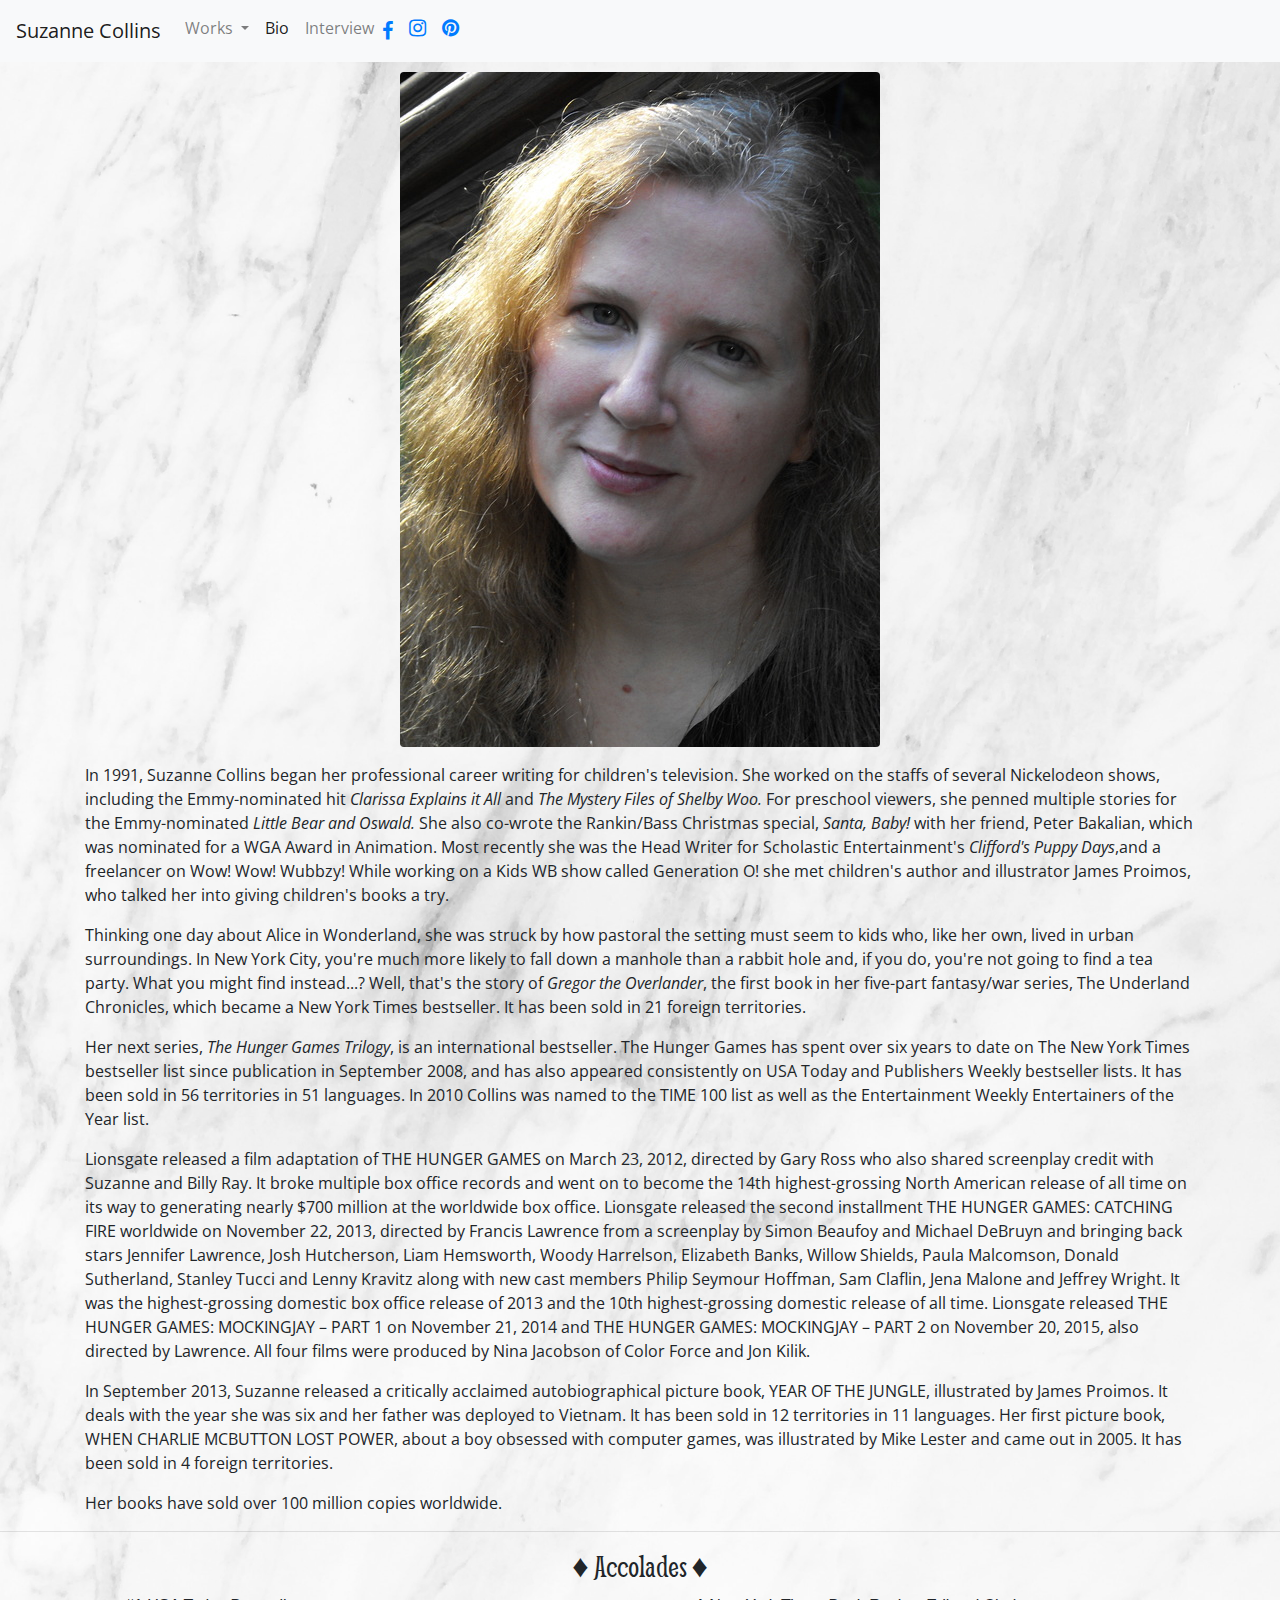
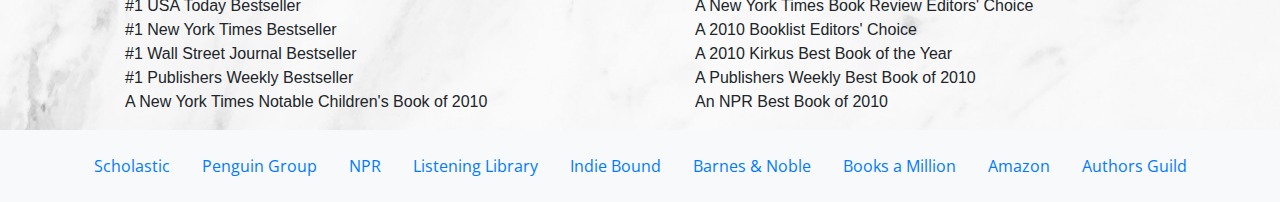
<file: biography.html>
<!DOCTYPE html>
<html lang="en-us">

<head>
    <meta charset="utf-8">
    <meta http-equiv="X-UA-Compatible" content="IE=edge">
    <meta name="viewport" content="width=device-width, initial-scale=1, shrink-to-fit = no">
    <title>Suzanne Collins - Bio</title>
    <meta name="description" content="The life of Suzanne Collins.">
    <meta name="author" content="Nathan Hobbs">

    <!-- Bootstrap CSS-->
    <link rel="stylesheet" href="https://stackpath.bootstrapcdn.com/bootstrap/4.4.1/css/bootstrap.min.css" integrity="sha384-Vkoo8x4CGsO3+Hhxv8T/Q5PaXtkKtu6ug5TOeNV6gBiFeWPGFN9MuhOf23Q9Ifjh" crossorigin="anonymous">

    <!--CSS for Fonts and Anchor link display fix-->
    <link rel="stylesheet" href="style.css">

    <!--Font Awesome Icon Pack for social media icons    -->
    <link rel="stylesheet" href="https://cdnjs.cloudflare.com/ajax/libs/font-awesome/4.7.0/css/font-awesome.min.css">

    <!-- Global site tag (gtag.js) - Google Analytics -->
    <script async src="https://www.googletagmanager.com/gtag/js?id=UA-159831219-1"></script>
    <script>
        window.dataLayer = window.dataLayer || [];

        function gtag() {
            dataLayer.push(arguments);
        }
        gtag('js', new Date());

        gtag('config', 'UA-159831219-1');
    </script>
</head>

<body>
    <!--    Navbar -->
    <nav class="navbar fixed-top navbar-expand-lg navbar-light bg-light">
        <a class="navbar-brand" href="index.html">Suzanne Collins</a>
        <button class="navbar-toggler" type="button" data-toggle="collapse" data-target="#navbarSupportedContent" aria-controls="navbarSupportedContent" aria-expanded="false" aria-label="Toggle navigation">
            <span class="navbar-toggler-icon"></span>
        </button>

        <div class="collapse navbar-collapse" id="navbarSupportedContent">
            <ul class="navbar-nav mr-auto">
                <li class="nav-item dropdown">
                    <a class="nav-link dropdown-toggle" href="#" id="navbarDropdown" role="button" data-toggle="dropdown" aria-haspopup="true" aria-expanded="false">
                        Works
                    </a>
                    <div class="dropdown-menu" aria-labelledby="navbarDropdown">
                        <p class="navbar-text ml-4">Young Adult</p>
                        <a class="dropdown-item" href="works.html#HungerGames">Hunger Games</a>
                        <a class="dropdown-item" href="works.html#GregorTheOverlander">Gregor The Overlander</a>
                        <div class="dropdown-divider"></div>
                        <p class="navbar-text ml-4">Children's</p>
                        <a class="dropdown-item" href="works.html#YearOfTheJungle">Year of the Jungle</a>
                        <a class="dropdown-item" href="works.html#CharlieMcButton">When Charlie McButton Lost Power</a>
                    </div>
                </li>
                <li class="nav-item">
                    <a class="nav-link active" href="biography.html">Bio<span class="sr-only">(current)</span></a>
                </li>
                <li class="nav-item">
                    <a class="nav-link" href="interview.html">Interview</a>
                </li>
                <!--Social Media Icons -->
                <li class="navbar-brand my-0 my-sm-2">
                    <a class="fa fa-facebook d-flex justify-content-right" href="https://www.facebook.com/TheHungerGamesMovie/?ref=py_c" target="_blank"></a>
                </li>
                <li class="navbar-brand">
                    <a class="fa fa-instagram" href="https://www.instagram.com/suzanne_collins_/" target="_blank"></a>
                </li>
                <li class="navbar-brand">
                    <a class="fa fa-pinterest" href="https://www.pinterest.com/thg99/suzanne-collins/" target="_blank"></a>
                </li>
            </ul>

        </div>
    </nav>

    <div class="bg" id="marble">
        <div class="container mt-3">
            <h1 style="text-align: center">Bio</h1>
            <img class="d-block mx-auto img-fluid rounded" src="images/SuzanneCollinsProfile.jpg" alt="Suzanne Collins">

            <p class="mt-3">

                In 1991, Suzanne Collins began her professional career writing for children's television. She worked on the staffs of several Nickelodeon shows, including the Emmy-nominated hit <em>Clarissa Explains it All</em> and <em>The Mystery Files of Shelby Woo.</em> For preschool viewers, she penned multiple stories for the Emmy-nominated <em>Little Bear and Oswald.</em> She also co-wrote the Rankin/Bass Christmas special, <em>Santa, Baby!</em> with her friend, Peter Bakalian, which was nominated for a WGA Award in Animation. Most recently she was the Head Writer for Scholastic Entertainment's <em>Clifford's Puppy Days</em>,and a freelancer on Wow! Wow! Wubbzy! While working on a Kids WB show called Generation O! she met children's author and illustrator James Proimos, who talked her into giving children's books a try.</p>


            <p>
                Thinking one day about Alice in Wonderland, she was struck by how pastoral the setting must seem to kids who, like her own, lived in urban surroundings. In New York City, you're much more likely to fall down a manhole than a rabbit hole and, if you do, you're not going to find a tea party. What you might find instead...? Well, that's the story of <em>Gregor the Overlander</em>, the first book in her five-part fantasy/war series, The Underland Chronicles, which became a New York Times bestseller. It has been sold in 21 foreign territories.</p>


            <p>
                Her next series, <em>The Hunger Games Trilogy</em>, is an international bestseller. The Hunger Games has spent over six years to date on The New York Times bestseller list since publication in September 2008, and has also appeared consistently on USA Today and Publishers Weekly bestseller lists. It has been sold in 56 territories in 51 languages. In 2010 Collins was named to the TIME 100 list as well as the Entertainment Weekly Entertainers of the Year list.</p>


            <p>
                Lionsgate released a film adaptation of THE HUNGER GAMES on March 23, 2012, directed by Gary Ross who also shared screenplay credit with Suzanne and Billy Ray. It broke multiple box office records and went on to become the 14th highest-grossing North American release of all time on its way to generating nearly $700 million at the worldwide box office. Lionsgate released the second installment THE HUNGER GAMES: CATCHING FIRE worldwide on November 22, 2013, directed by Francis Lawrence from a screenplay by Simon Beaufoy and Michael DeBruyn and bringing back stars Jennifer Lawrence, Josh Hutcherson, Liam Hemsworth, Woody Harrelson, Elizabeth Banks, Willow Shields, Paula Malcomson, Donald Sutherland, Stanley Tucci and Lenny Kravitz along with new cast members Philip Seymour Hoffman, Sam Claflin, Jena Malone and Jeffrey Wright. It was the highest-grossing domestic box office release of 2013 and the 10th highest-grossing domestic release of all time. Lionsgate released THE HUNGER GAMES: MOCKINGJAY – PART 1 on November 21, 2014 and THE HUNGER GAMES: MOCKINGJAY – PART 2 on November 20, 2015, also directed by Lawrence. All four films were produced by Nina Jacobson of Color Force and Jon Kilik.</p>


            <p>
                In September 2013, Suzanne released a critically acclaimed autobiographical picture book, YEAR OF THE JUNGLE, illustrated by James Proimos. It deals with the year she was six and her father was deployed to Vietnam. It has been sold in 12 territories in 11 languages. Her first picture book, WHEN CHARLIE MCBUTTON LOST POWER, about a boy obsessed with computer games, was illustrated by Mike Lester and came out in 2005. It has been sold in 4 foreign territories.</p>


            <p>
                Her books have sold over 100 million copies worldwide.</p>
        </div>
        <!--Accolades-->
        <hr class="my-3">


        <h2 style="text-align: center">&diams; Accolades &diams;</h2>
        <div class="container">
            <div class="row">
                <div class="col-md-6">
                    <ul style="list-style-type: none">
                        <li>#1 USA Today Bestseller</li>
                        <li>#1 New York Times Bestseller</li>
                        <li>#1 Wall Street Journal Bestseller</li>
                        <li>#1 Publishers Weekly Bestseller</li>
                        <li>A New York Times Notable Children's Book of 2010</li>
                    </ul>

                </div>
                <div class="col-md-6">
                    <ul style="list-style-type: none">
                        <li>A New York Times Book Review Editors' Choice</li>
                        <li>A 2010 Booklist Editors' Choice</li>
                        <li>A 2010 Kirkus Best Book of the Year</li>
                        <li>A Publishers Weekly Best Book of 2010</li>
                        <li>An NPR Best Book of 2010</li>
                    </ul>
                </div>
            </div>
        </div>
    </div>
    <!--    End of Marble Background Image-->
    <!--Footer   -->
    <footer class="pt-3 pb-3">
        <ul class="nav justify-content-center">
            <li class="nav-item">
                <a class="nav-link" href="https://www.scholastic.com/home/" target="_blank">Scholastic</a>
            </li>
            <li class="nav-item">
                <a class="nav-link" href="https://www.penguin.com/" target="_blank">Penguin Group</a>
            </li>
            <li class="nav-item">
                <a class="nav-link" href="https://www.npr.org/templates/story/story.php?storyId=4646599?storyId=4646599" target="_blank">NPR</a>
            </li>
            <li class="nav-item">
                <a class="nav-link" href="https://www.penguinrandomhouseaudio.com/kids-and-teens/" target="_blank">Listening Library</a>
            </li>
            <li class="nav-item">
                <a class="nav-link" href="https://www.indiebound.org/" target="_blank">Indie Bound</a>
            </li>
            <li class="nav-item">
                <a class="nav-link" href="https://www.barnesandnoble.com/" target="_blank">Barnes &amp; Noble</a>
            </li>
            <li class="nav-item">
                <a class="nav-link" href="https://www.booksamillion.com/" target="_blank">Books a Million</a>
            </li>
            <li class="nav-item">
                <a class="nav-link" href="https://www.amazon.com/" target="_blank">Amazon</a>
            </li>
            <li class="nav-item">
                <a class="nav-link" href="https://www.authorsguild.org/" target="_blank">Authors Guild</a>
            </li>
        </ul>
    </footer>


    <script src="https://code.jquery.com/jquery-3.4.1.slim.min.js" integrity="sha384-J6qa4849blE2+poT4WnyKhv5vZF5SrPo0iEjwBvKU7imGFAV0wwj1yYfoRSJoZ+n" crossorigin="anonymous"></script>
    <script src="https://cdn.jsdelivr.net/npm/popper.js@1.16.0/dist/umd/popper.min.js" integrity="sha384-Q6E9RHvbIyZFJoft+2mJbHaEWldlvI9IOYy5n3zV9zzTtmI3UksdQRVvoxMfooAo" crossorigin="anonymous"></script>
    <script src="https://stackpath.bootstrapcdn.com/bootstrap/4.4.1/js/bootstrap.min.js" integrity="sha384-wfSDF2E50Y2D1uUdj0O3uMBJnjuUD4Ih7YwaYd1iqfktj0Uod8GCExl3Og8ifwB6" crossorigin="anonymous"></script>
</body></html>
</file>
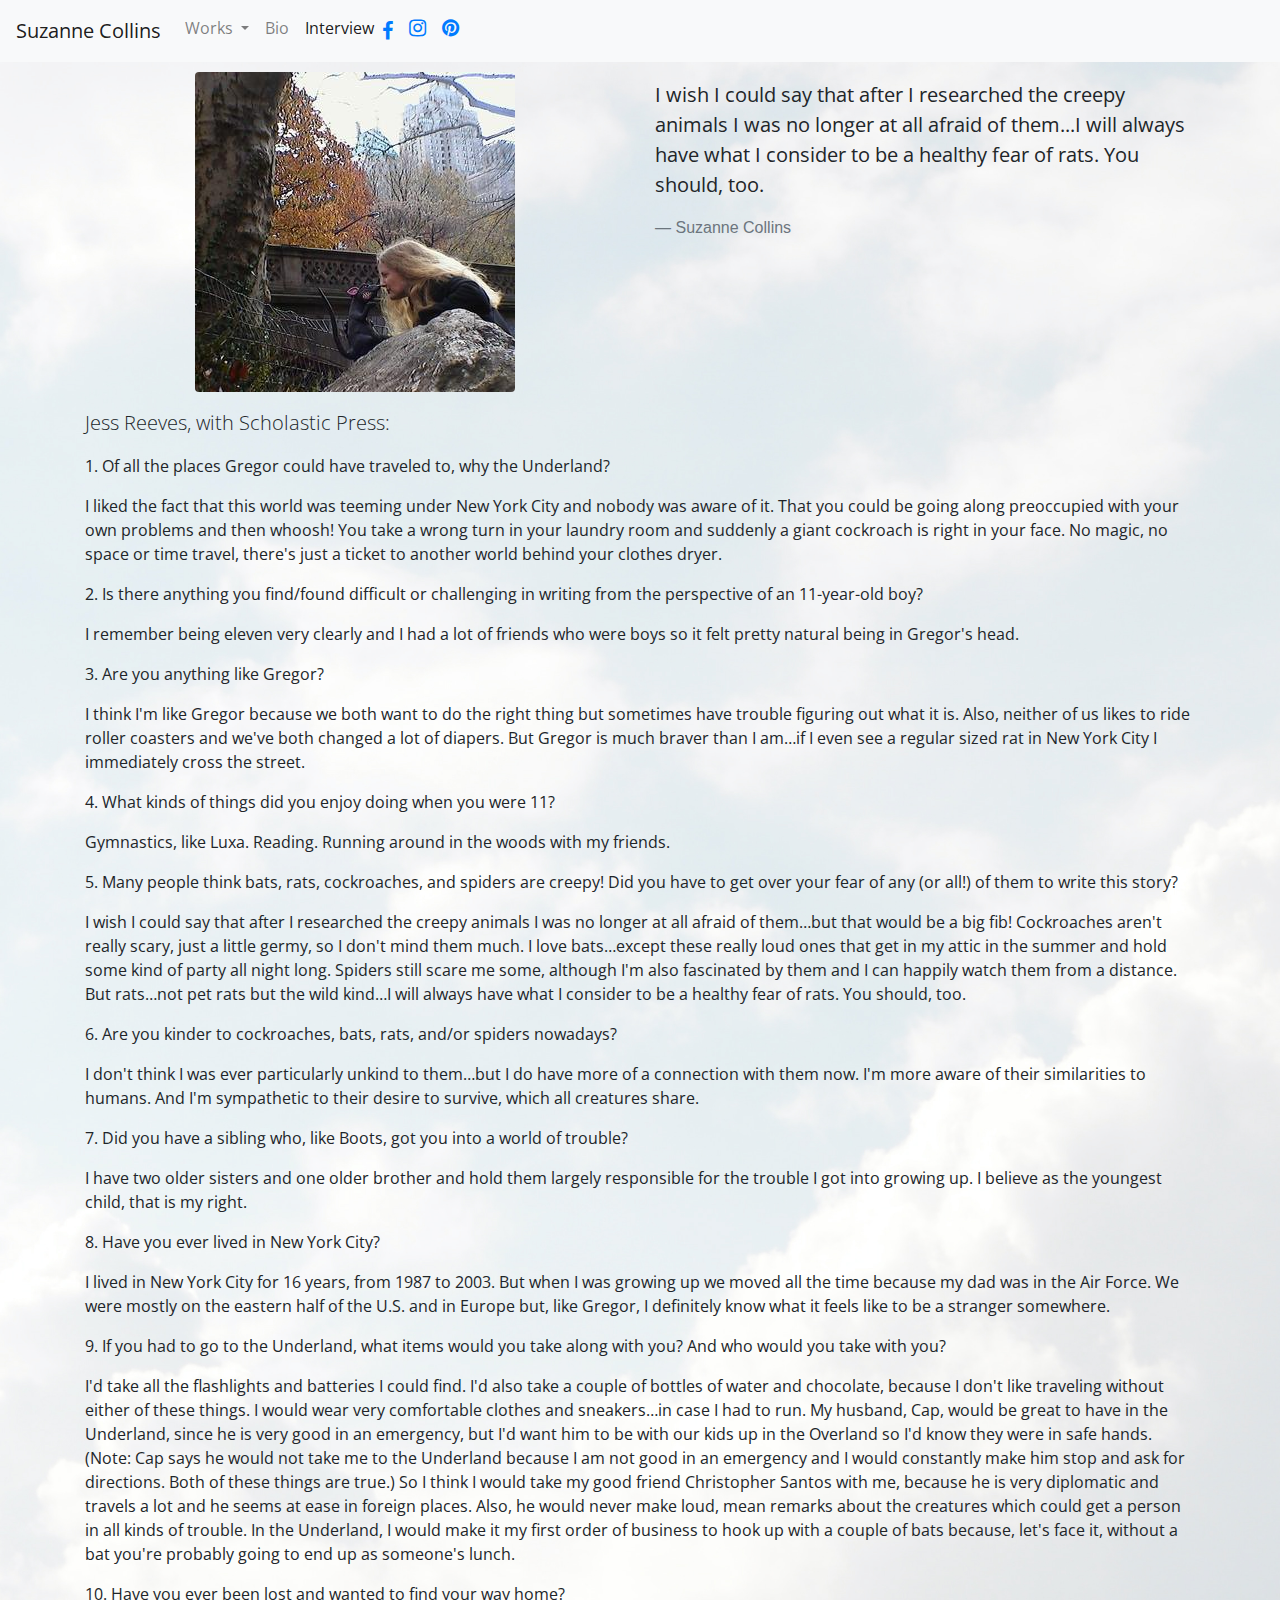
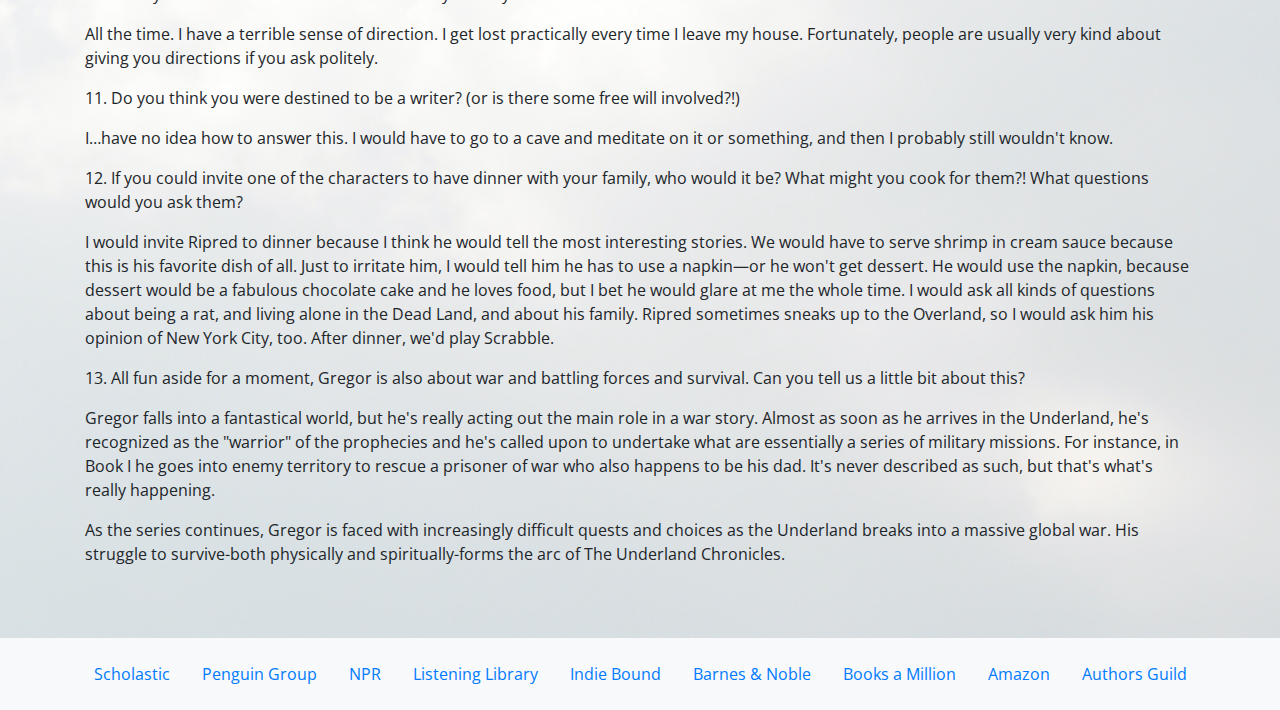
<file: interview.html>
<!DOCTYPE html>
<html lang="en-us">

<head>
    <meta charset="utf-8">
    <meta http-equiv="X-UA-Compatible" content="IE=edge">
    <meta name="viewport" content="width=device-width, initial-scale=1, shrink-to-fit = no">
    <title>Suzanne Collins - Interview</title>
    <meta name="description" content="An interview with Suzanne Collins at Scholastic Press.">
    <meta name="author" content="Nathan Hobbs">

    <!-- Bootstrap CSS-->
    <link rel="stylesheet" href="https://stackpath.bootstrapcdn.com/bootstrap/4.4.1/css/bootstrap.min.css" integrity="sha384-Vkoo8x4CGsO3+Hhxv8T/Q5PaXtkKtu6ug5TOeNV6gBiFeWPGFN9MuhOf23Q9Ifjh" crossorigin="anonymous">

    <!--CSS for Fonts and Anchor link display fix-->
    <link rel="stylesheet" href="style.css">

    <!--Font Awesome Icon Pack for social media icons    -->
    <link rel="stylesheet" href="https://cdnjs.cloudflare.com/ajax/libs/font-awesome/4.7.0/css/font-awesome.min.css">

    <!-- Global site tag (gtag.js) - Google Analytics -->
    <script async src="https://www.googletagmanager.com/gtag/js?id=UA-159831219-1"></script>
    <script>
        window.dataLayer = window.dataLayer || [];

        function gtag() {
            dataLayer.push(arguments);
        }
        gtag('js', new Date());

        gtag('config', 'UA-159831219-1');
    </script>
</head>

<body>
    <!--    Navbar-->
    <nav class="navbar fixed-top navbar-expand-lg navbar-light bg-light">
        <a class="navbar-brand" href="index.html">Suzanne Collins</a>
        <button class="navbar-toggler" type="button" data-toggle="collapse" data-target="#navbarSupportedContent" aria-controls="navbarSupportedContent" aria-expanded="false" aria-label="Toggle navigation">
            <span class="navbar-toggler-icon"></span>
        </button>

        <div class="collapse navbar-collapse" id="navbarSupportedContent">
            <ul class="navbar-nav mr-auto">
                <li class="nav-item dropdown">
                    <a class="nav-link dropdown-toggle" href="#" id="navbarDropdown" role="button" data-toggle="dropdown" aria-haspopup="true" aria-expanded="false">
                        Works
                    </a>
                    <div class="dropdown-menu" aria-labelledby="navbarDropdown">
                        <p class="navbar-text ml-4">Young Adult</p>
                        <a class="dropdown-item" href="works.html#HungerGames">Hunger Games</a>
                        <a class="dropdown-item" href="works.html#GregorTheOverlander">Gregor The Overlander</a>
                        <div class="dropdown-divider"></div>
                        <p class="navbar-text ml-4">Children's</p>
                        <a class="dropdown-item" href="works.html#YearOfTheJungle">Year of the Jungle</a>
                        <a class="dropdown-item" href="works.html#CharlieMcButton">When Charlie McButton Lost Power</a>
                    </div>
                </li>
                <li class="nav-item">
                    <a class="nav-link" href="biography.html">Bio</a>
                </li>
                <li class="nav-item">
                    <a class="nav-link active" href="interview.html">Interview<span class="sr-only">(current)</span></a>
                </li>
                <!--Social Media Icons -->
                <li class="navbar-brand my-0 my-sm-2">
                    <a class="fa fa-facebook d-flex justify-content-right" href="https://www.facebook.com/TheHungerGamesMovie/?ref=py_c" target="_blank"></a>
                </li>
                <li class="navbar-brand">
                    <a class="fa fa-instagram" href="https://www.instagram.com/suzanne_collins_/" target="_blank"></a>
                </li>
                <li class="navbar-brand">
                    <a class="fa fa-pinterest" href="https://www.pinterest.com/thg99/suzanne-collins/" target="_blank"></a>
                </li>
            </ul>
        </div>
    </nav>

    <div class="bg pb-4" id="clouds">
        <h1 style="text-align: center">Interview</h1>

        <div class="container mt-4 mb-5">
            <div class="row">
                <div class="col-sm-6">
                    <img class="d-block mx-auto img-fluid rounded" src="images/Central_park.jpg" alt="Suzanne Collins with a pet rat">
                </div>
                <div class="col-sm-6">
                    <blockquote class="blockquote">
                        <p class="mt-2">I wish I could say that after I researched the creepy animals I was no longer at all afraid of them...I will always have what I consider to be a healthy fear of rats. You should, too.</p>
                        <footer class="blockquote-footer" style="background-color: inherit">Suzanne Collins</footer>
                    </blockquote>
                </div>
            </div>

            <p class="lead mt-3">Jess Reeves, with Scholastic Press:</p>
            <p>1. Of all the places Gregor could have traveled to, why the Underland?</p>
            <p>I liked the fact that this world was teeming under New York City and nobody was aware of it. That you could be going along preoccupied with your own problems and then whoosh! You take a wrong turn in your laundry room and suddenly a giant cockroach is right in your face. No magic, no space or time travel, there's just a ticket to another world behind your clothes dryer.</p>
            <p>2. Is there anything you find/found difficult or challenging in writing from the perspective of an 11-year-old boy?</p>
            <p>I remember being eleven very clearly and I had a lot of friends who were boys so it felt pretty natural being in Gregor's head.</p>
            <p>3. Are you anything like Gregor?</p>
            <p>I think I'm like Gregor because we both want to do the right thing but sometimes have trouble figuring out what it is. Also, neither of us likes to ride roller coasters and we've both changed a lot of diapers.
                But Gregor is much braver than I am…if I even see a regular sized rat in New York City I immediately cross the street.</p>
            <p>4. What kinds of things did you enjoy doing when you were 11?</p>
            <p>Gymnastics, like Luxa. Reading. Running around in the woods with my friends.</p>
            <p>5. Many people think bats, rats, cockroaches, and spiders are creepy! Did you have to get over your fear of any (or all!) of them to write this story?</p>
            <p>I wish I could say that after I researched the creepy animals I was no longer at all afraid of them…but that would be a big fib! Cockroaches aren't really scary, just a little germy, so I don't mind them much. I love bats…except these really loud ones that get in my attic in the summer and hold some kind of party all night long. Spiders still scare me some, although I'm also fascinated by them and I can happily watch them from a distance. But rats…not pet rats but the wild kind…I will always have what I consider to be a healthy fear of rats. You should, too.</p>
            <p>6. Are you kinder to cockroaches, bats, rats, and/or spiders nowadays?</p>
            <p>I don't think I was ever particularly unkind to them…but I do have more of a connection with them now. I'm more aware of their similarities to humans. And I'm sympathetic to their desire to survive, which all creatures share.</p>
            <p>7. Did you have a sibling who, like Boots, got you into a world of trouble?</p>
            <p>I have two older sisters and one older brother and hold them largely responsible for the trouble I got into growing up. I believe as the youngest child, that is my right.</p>
            <p>8. Have you ever lived in New York City?</p>
            <p>I lived in New York City for 16 years, from 1987 to 2003. But when I was growing up we moved all the time because my dad was in the Air Force. We were mostly on the eastern half of the U.S. and in Europe but, like Gregor, I definitely know what it feels like to be a stranger somewhere.</p>
            <p>9. If you had to go to the Underland, what items would you take along with you? And who would you take with you?</p>
            <p>I'd take all the flashlights and batteries I could find. I'd also take a couple of bottles of water and chocolate, because I don't like traveling without either of these things. I would wear very comfortable clothes and sneakers…in case I had to run.
                My husband, Cap, would be great to have in the Underland, since he is very good in an emergency, but I'd want him to be with our kids up in the Overland so I'd know they were in safe hands.
                (Note: Cap says he would not take me to the Underland because I am not good in an emergency and I would constantly make him stop and ask for directions. Both of these things are true.)
                So I think I would take my good friend Christopher Santos with me, because he is very diplomatic and travels a lot and he seems at ease in foreign places. Also, he would never make loud, mean remarks about the creatures which could get a person in all kinds of trouble.
                In the Underland, I would make it my first order of business to hook up with a couple of bats because, let's face it, without a bat you're probably going to end up as someone's lunch.</p>
            <p>10. Have you ever been lost and wanted to find your way home?</p>
            <p>All the time. I have a terrible sense of direction. I get lost practically every time I leave my house. Fortunately, people are usually very kind about giving you directions if you ask politely.</p>
            <p>11. Do you think you were destined to be a writer? (or is there some free will involved?!)</p>
            <p>I…have no idea how to answer this. I would have to go to a cave and meditate on it or something, and then I probably still wouldn't know.</p>
            <p>12. If you could invite one of the characters to have dinner with your family, who would it be? What might you cook for them?! What questions would you ask them?</p>
            <p>I would invite Ripred to dinner because I think he would tell the most interesting stories. We would have to serve shrimp in cream sauce because this is his favorite dish of all. Just to irritate him, I would tell him he has to use a napkin—or he won't get dessert. He would use the napkin, because dessert would be a fabulous chocolate cake and he loves food, but I bet he would glare at me the whole time.
                I would ask all kinds of questions about being a rat, and living alone in the Dead Land, and about his family. Ripred sometimes sneaks up to the Overland, so I would ask him his opinion of New York City, too.
                After dinner, we'd play Scrabble.</p>
            <p>13. All fun aside for a moment, Gregor is also about war and battling forces and survival. Can you tell us a little bit about this?</p>
            <p>Gregor falls into a fantastical world, but he's really acting out the main role in a war story. Almost as soon as he arrives in the Underland, he's recognized as the "warrior" of the prophecies and he's called upon to undertake what are essentially a series of military missions. For instance, in Book I he goes into enemy territory to rescue a prisoner of war who also happens to be his dad. It's never described as such, but that's what's really happening.</p>
            <p>As the series continues, Gregor is faced with increasingly difficult quests and choices as the Underland breaks into a massive global war. His struggle to survive-both physically and spiritually-forms the arc of The Underland Chronicles.
            </p>
        </div>
    </div>
    <!--    End of Cloud Background Image-->

    <!--Footer  -->
    <footer class="pt-3 pb-3">
        <ul class="nav justify-content-center">
            <li class="nav-item">
                <a class="nav-link" href="https://www.scholastic.com/home/" target="_blank">Scholastic</a>
            </li>
            <li class="nav-item">
                <a class="nav-link" href="https://www.penguin.com/" target="_blank">Penguin Group</a>
            </li>
            <li class="nav-item">
                <a class="nav-link" href="https://www.npr.org/templates/story/story.php?storyId=4646599?storyId=4646599" target="_blank">NPR</a>
            </li>
            <li class="nav-item">
                <a class="nav-link" href="https://www.penguinrandomhouseaudio.com/kids-and-teens/" target="_blank">Listening Library</a>
            </li>
            <li class="nav-item">
                <a class="nav-link" href="https://www.indiebound.org/" target="_blank">Indie Bound</a>
            </li>
            <li class="nav-item">
                <a class="nav-link" href="https://www.barnesandnoble.com/" target="_blank">Barnes &amp; Noble</a>
            </li>
            <li class="nav-item">
                <a class="nav-link" href="https://www.booksamillion.com/" target="_blank">Books a Million</a>
            </li>
            <li class="nav-item">
                <a class="nav-link" href="https://www.amazon.com/" target="_blank">Amazon</a>
            </li>
            <li class="nav-item">
                <a class="nav-link" href="https://www.authorsguild.org/" target="_blank">Authors Guild</a>
            </li>
        </ul>
    </footer>
    <script src="https://code.jquery.com/jquery-3.4.1.slim.min.js" integrity="sha384-J6qa4849blE2+poT4WnyKhv5vZF5SrPo0iEjwBvKU7imGFAV0wwj1yYfoRSJoZ+n" crossorigin="anonymous"></script>
    <script src="https://cdn.jsdelivr.net/npm/popper.js@1.16.0/dist/umd/popper.min.js" integrity="sha384-Q6E9RHvbIyZFJoft+2mJbHaEWldlvI9IOYy5n3zV9zzTtmI3UksdQRVvoxMfooAo" crossorigin="anonymous"></script>
    <script src="https://stackpath.bootstrapcdn.com/bootstrap/4.4.1/js/bootstrap.min.js" integrity="sha384-wfSDF2E50Y2D1uUdj0O3uMBJnjuUD4Ih7YwaYd1iqfktj0Uod8GCExl3Og8ifwB6" crossorigin="anonymous"></script>
</body></html>
</file>
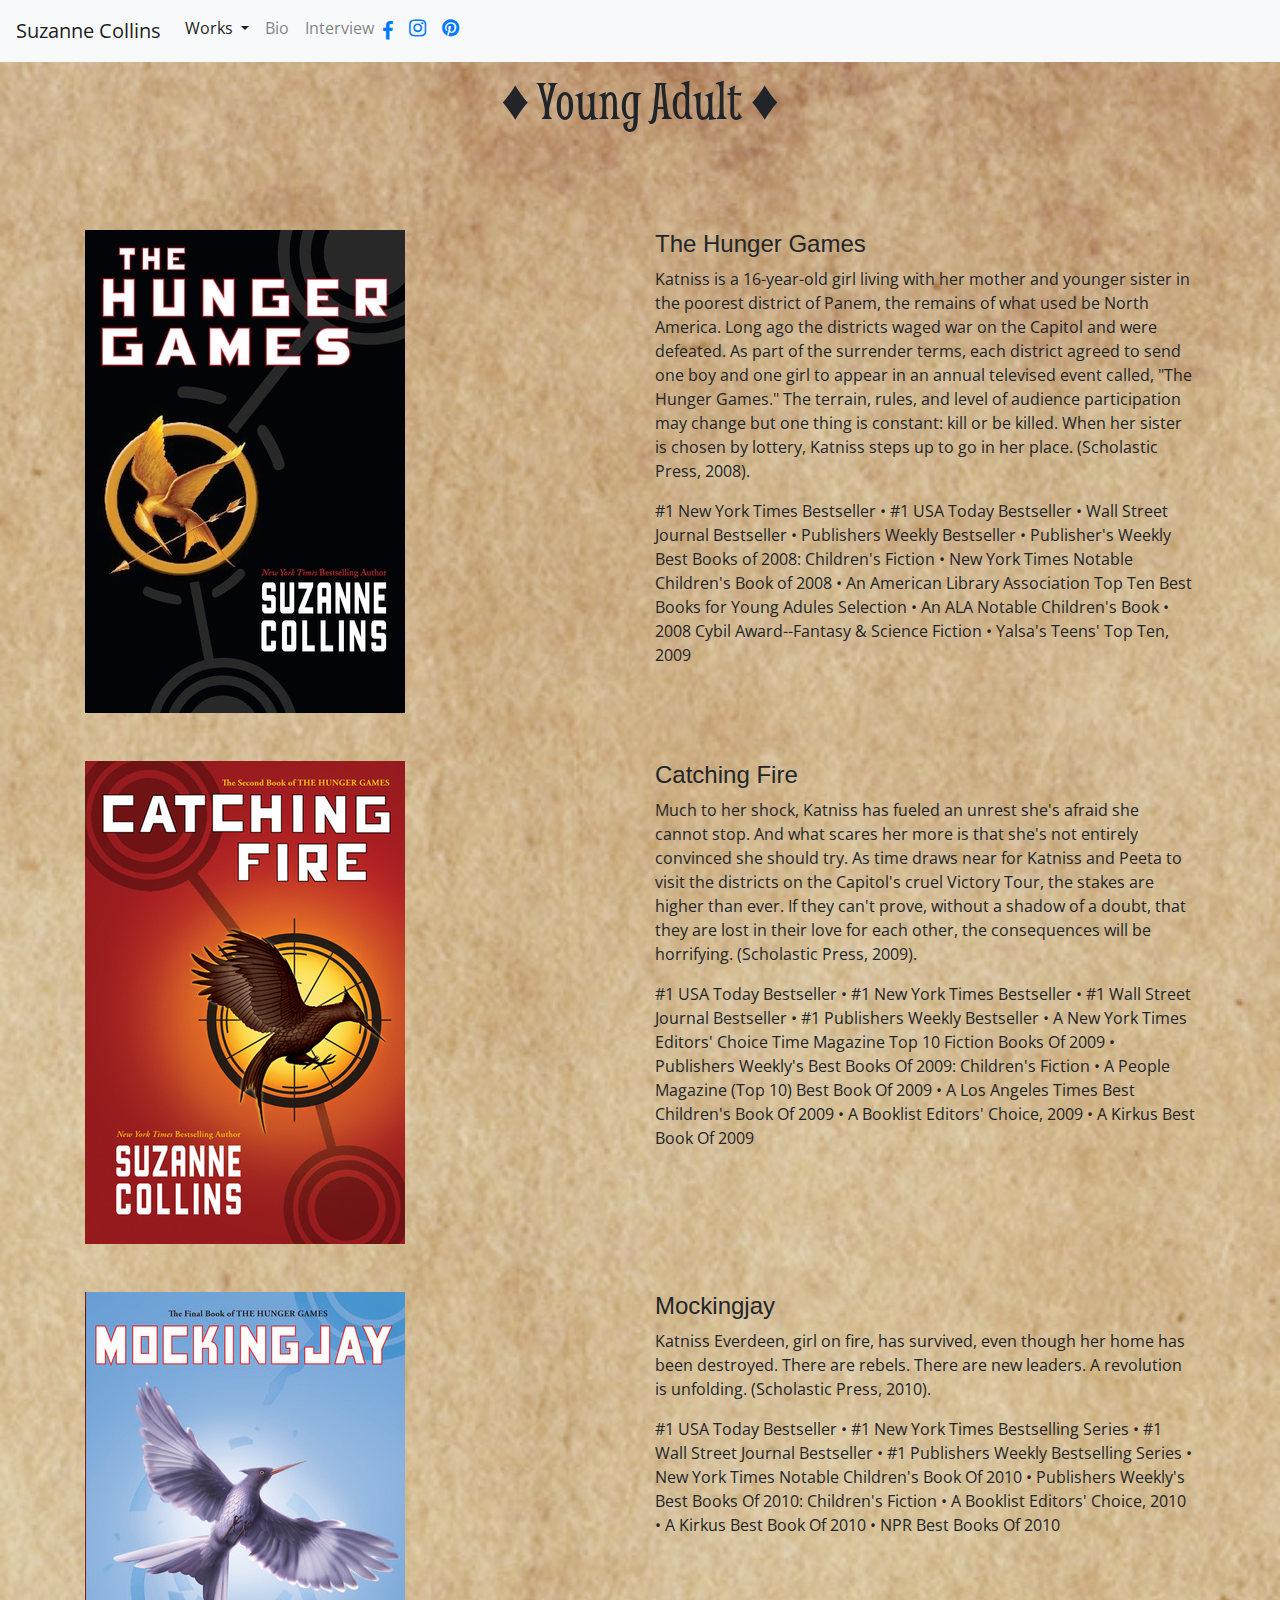
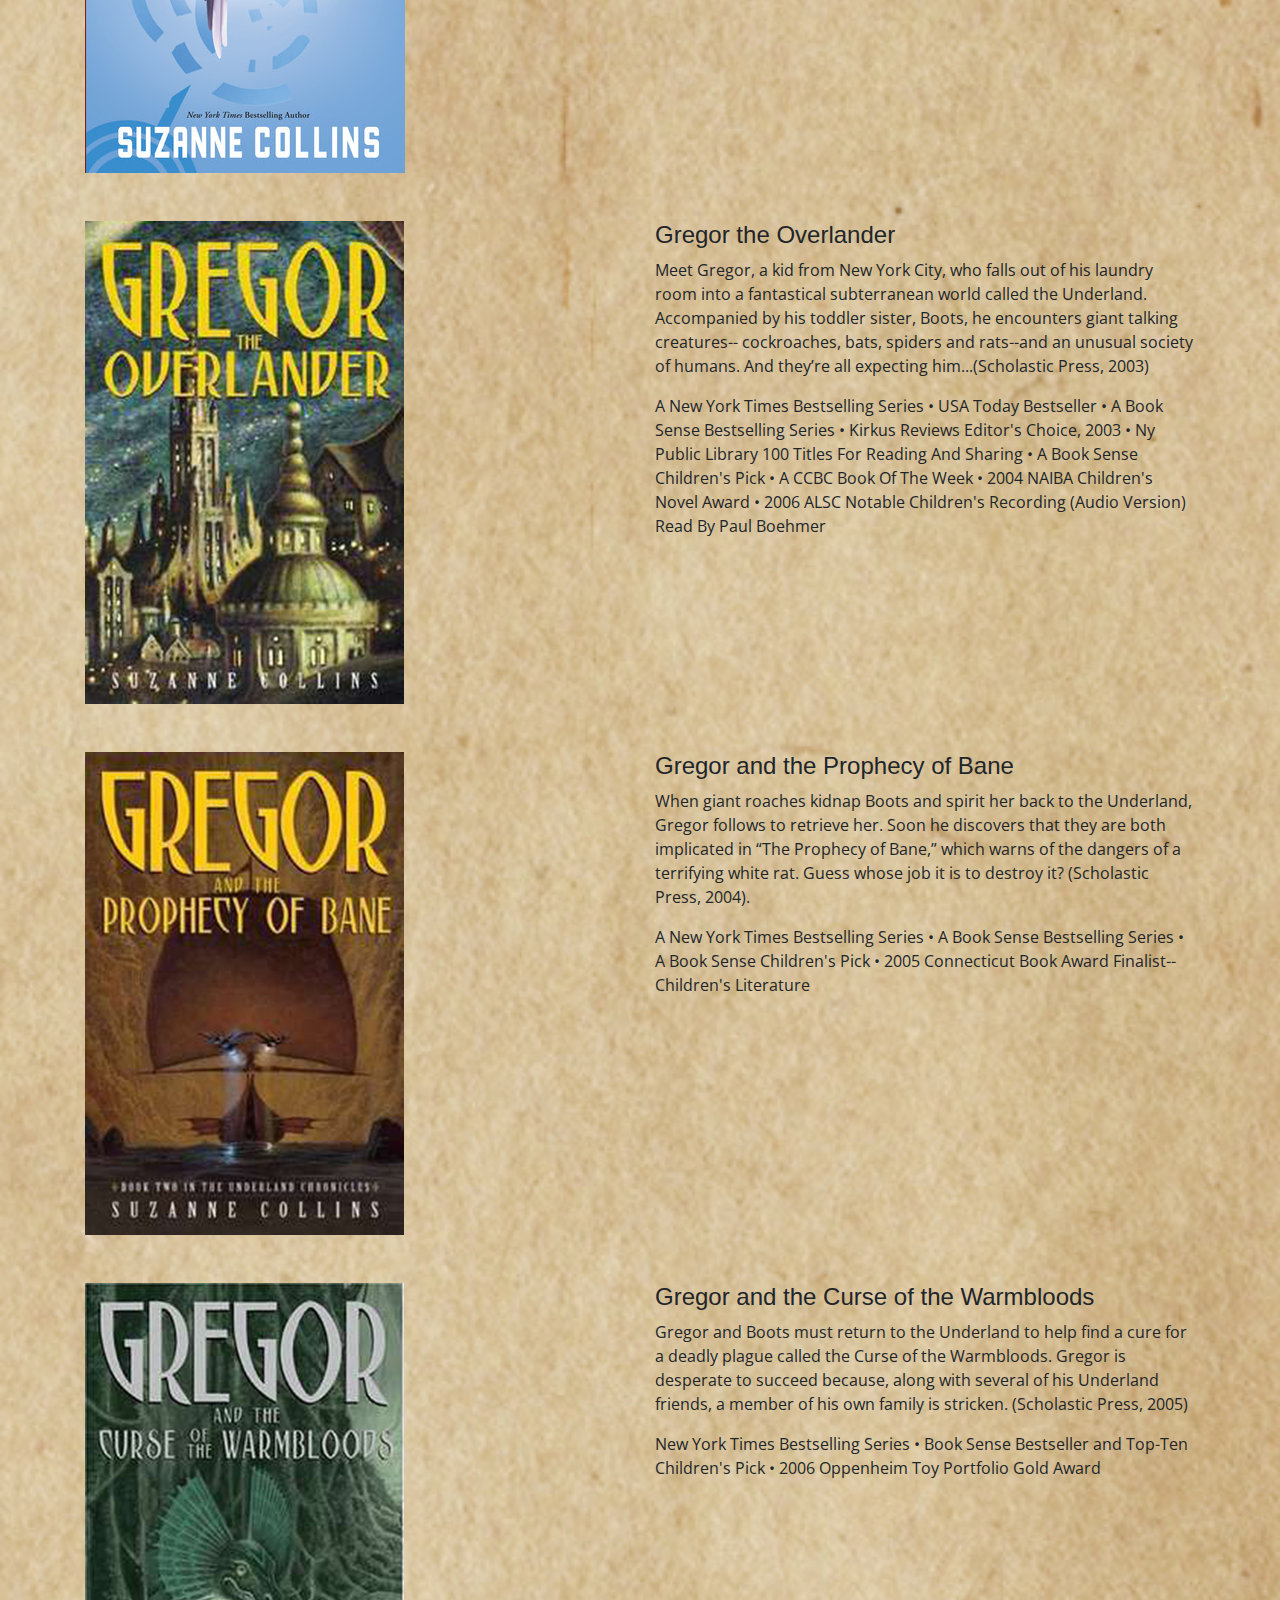
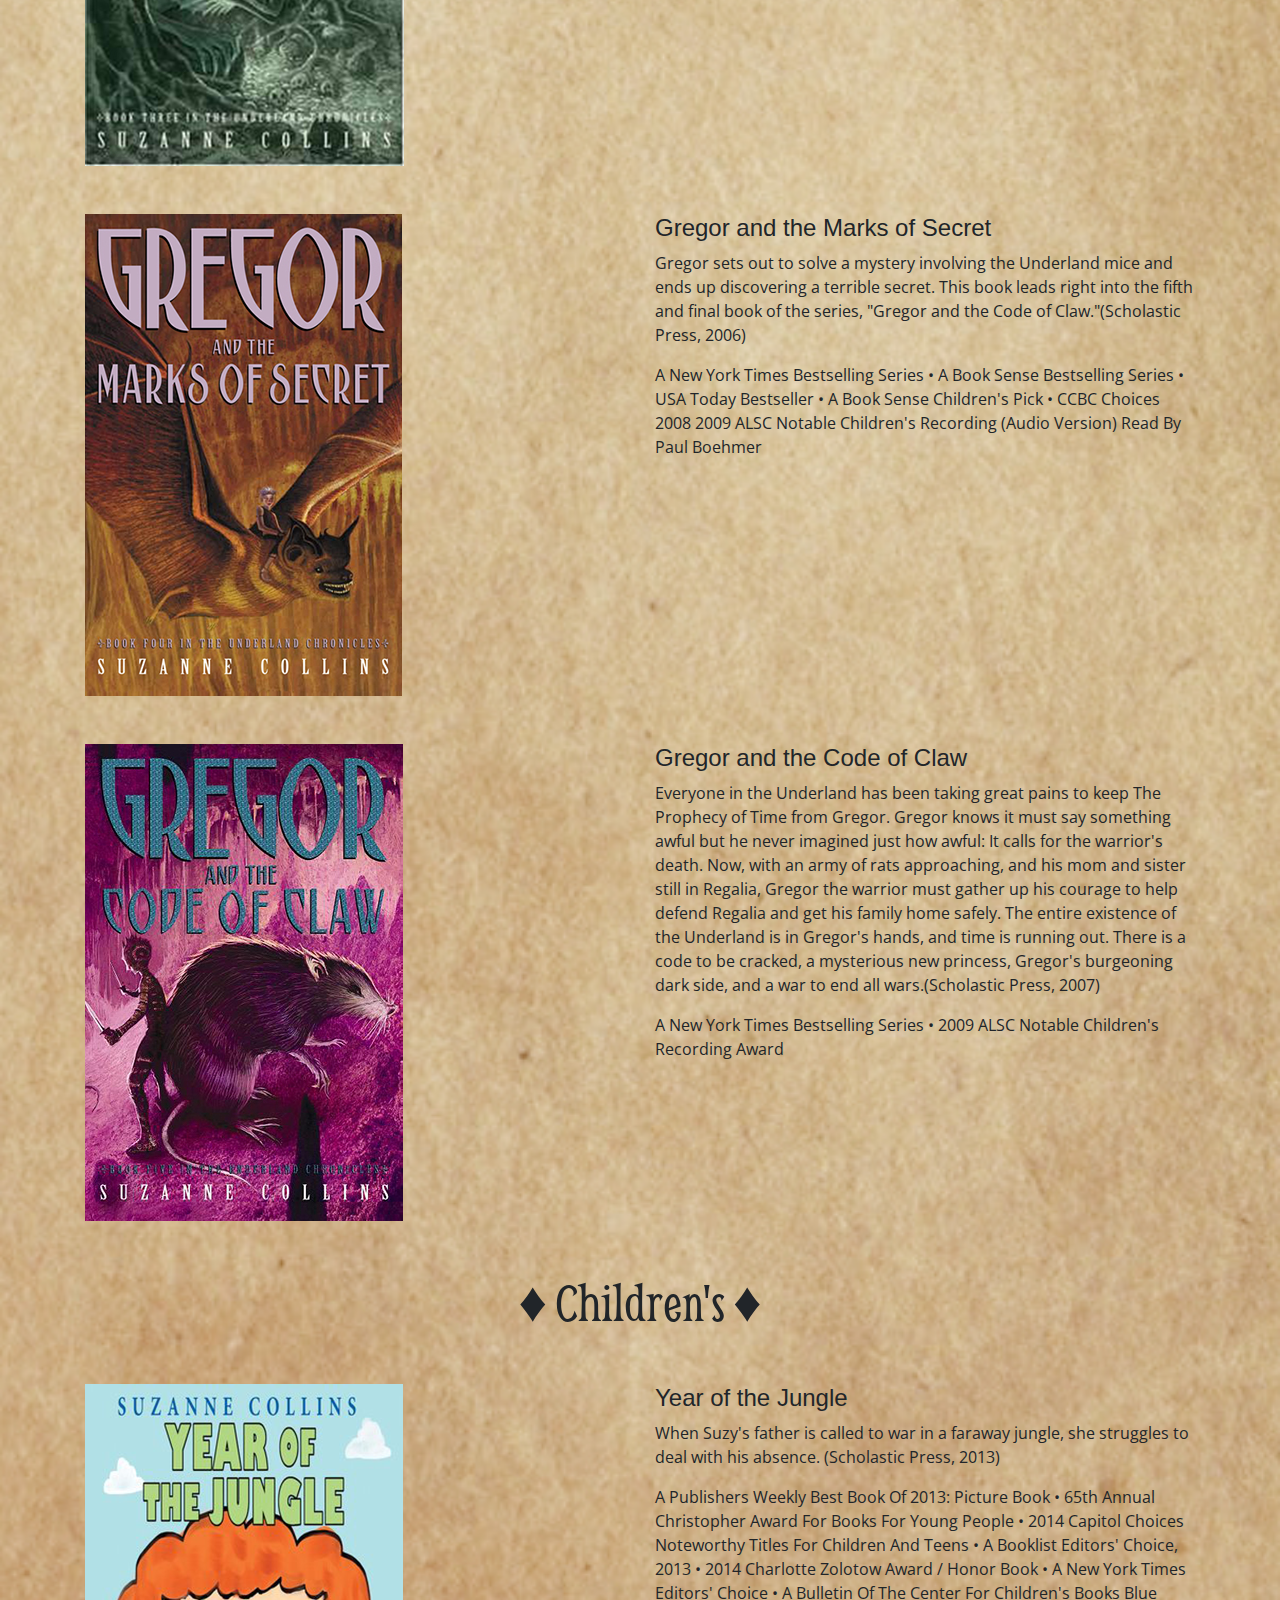
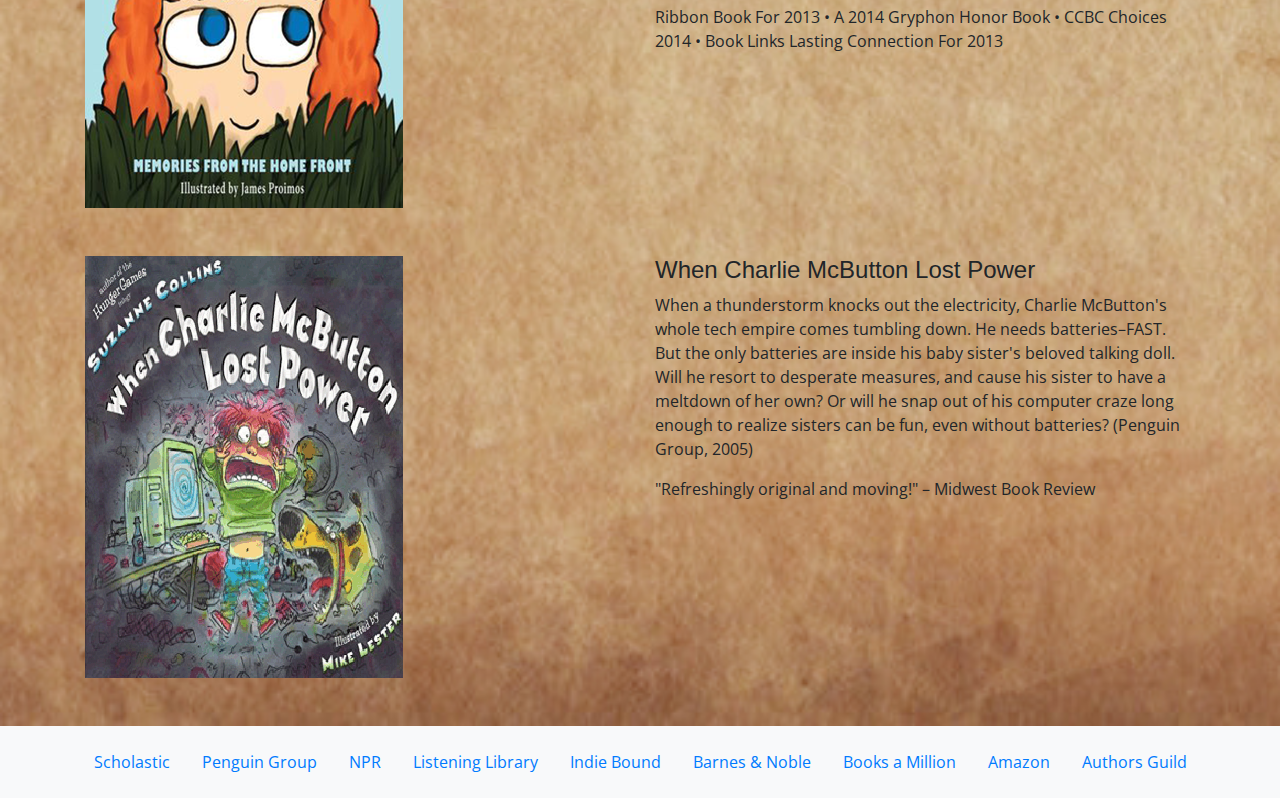
<file: works.html>
<!DOCTYPE html>
<html lang="en-us">

<head>
    <meta charset="utf-8">
    <meta http-equiv="X-UA-Compatible" content="IE=edge">
    <meta name="viewport" content="width=device-width, initial-scale=1, shrink-to-fit = no">
    <title>Suzanne Collins - Works</title>
    <meta name="description" content="A listing of every book published by Suzanne Collins, including title, picture, description, and reviews.">
    <meta name="author" content="Nathan Hobbs">

    <!-- Bootstrap CSS-->
    <link rel="stylesheet" href="https://stackpath.bootstrapcdn.com/bootstrap/4.4.1/css/bootstrap.min.css" integrity="sha384-Vkoo8x4CGsO3+Hhxv8T/Q5PaXtkKtu6ug5TOeNV6gBiFeWPGFN9MuhOf23Q9Ifjh" crossorigin="anonymous">

    <!--CSS for Fonts and Anchor link display fix-->
    <link rel="stylesheet" href="style.css">

    <!--Font Awesome Icon Pack for social media icons    -->
    <link rel="stylesheet" href="https://cdnjs.cloudflare.com/ajax/libs/font-awesome/4.7.0/css/font-awesome.min.css">

    <!-- Global site tag (gtag.js) - Google Analytics -->
    <script async src="https://www.googletagmanager.com/gtag/js?id=UA-159831219-1"></script>
    <script>
        window.dataLayer = window.dataLayer || [];

        function gtag() {
            dataLayer.push(arguments);
        }
        gtag('js', new Date());

        gtag('config', 'UA-159831219-1');
    </script>
</head>


<body>
    <!--    Navbar-->
    <nav class="navbar fixed-top navbar-expand-lg navbar-light bg-light">
        <a class="navbar-brand" href="index.html">Suzanne Collins</a>
        <button class="navbar-toggler" type="button" data-toggle="collapse" data-target="#navbarSupportedContent" aria-controls="navbarSupportedContent" aria-expanded="false" aria-label="Toggle navigation">
            <span class="navbar-toggler-icon"></span>
        </button>

        <div class="collapse navbar-collapse" id="navbarSupportedContent">
            <ul class="navbar-nav mr-auto">
                <li class="nav-item dropdown">
                    <a class="nav-link dropdown-toggle active" href="#" id="navbarDropdown" role="button" data-toggle="dropdown" aria-haspopup="true" aria-expanded="false">
                        Works<span class="sr-only">(current)</span>
                    </a>
                    <div class="dropdown-menu" aria-labelledby="navbarDropdown">
                        <p class="navbar-text ml-4">Young Adult</p>
                        <a class="dropdown-item" href="works.html#HungerGames">Hunger Games</a>
                        <a class="dropdown-item" href="works.html#GregorTheOverlander">Gregor The Overlander</a>
                        <div class="dropdown-divider"></div>
                        <p class="navbar-text ml-4">Children's</p>
                        <a class="dropdown-item" href="works.html#YearOfTheJungle">Year of the Jungle</a>
                        <a class="dropdown-item" href="works.html#CharlieMcButton">When Charlie McButton Lost Power</a>
                    </div>
                </li>
                <li class="nav-item">
                    <a class="nav-link" href="biography.html">Bio</a>
                </li>
                <li class="nav-item">
                    <a class="nav-link" href="interview.html">Interview</a>
                </li>
                <!--Social Media Icons -->
                <li class="navbar-brand my-0 my-sm-2">
                    <a class="fa fa-facebook d-flex justify-content-right" href="https://www.facebook.com/TheHungerGamesMovie/?ref=py_c" target="_blank"></a>
                </li>
                <li class="navbar-brand">
                    <a class="fa fa-instagram" href="https://www.instagram.com/suzanne_collins_/" target="_blank"></a>
                </li>
                <li class="navbar-brand">
                    <a class="fa fa-pinterest" href="https://www.pinterest.com/thg99/suzanne-collins/" target="_blank"></a>
                </li>
            </ul>
        </div>
    </nav>

    <div class="bg" id="canvas">
        <!--Beginning of Works Listings -->

        <hr class="my-3" style="border: none">
        <hr class="my-3">
        <hr class="my-3">
        <hr class="my-3">
        <section id="YoungAdult">
            <h2 class="display-4 text-center">&diams; Young Adult &diams;</h2>
            <div class="container-md mt-5 pt-5">
                <div class="row">
                    <div class="col-sm-6">
                        <img class="img-responsive" src="images/HungerGames.jpg" alt="The Hunger Games" style="max-width: 100%">
                    </div>
                    <div class="col-sm-6">
                        <h5 class="mt-0" id="HungerGames" style="font-size: 1.5rem;">The Hunger Games</h5>
                        <p>Katniss is a 16-year-old girl living with her mother and younger sister in the poorest district of Panem, the remains of what used be North America. Long ago the districts waged war on the Capitol and were defeated. As part of the surrender terms, each district agreed to send one boy and one girl to appear in an annual televised event called, "The Hunger Games." The terrain, rules, and level of audience participation may change but one thing is constant: kill or be killed. When her sister is chosen by lottery, Katniss steps up to go in her place. (Scholastic Press, 2008).</p>

                        <p>#1 New York Times Bestseller &bull; #1 USA Today Bestseller &bull; Wall Street Journal Bestseller &bull; Publishers Weekly Bestseller &bull; Publisher's Weekly Best Books of 2008:
                            Children's Fiction &bull; New York Times Notable Children's Book of 2008 &bull; An American Library Association Top Ten Best Books for Young Adules Selection &bull; An ALA Notable Children's Book &bull; 2008 Cybil Award--Fantasy &amp; Science Fiction &bull; Yalsa's Teens' Top Ten, 2009</p>
                    </div>
                </div>
            </div>


            <div class="container-md mt-5">
                <div class="row">
                    <div class="col-sm-6">
                        <img class="img-responsive" src="images/Catching_fire.jpg" alt="Catching Fire" style="max-width: 100%">
                    </div>
                    <div class="col-sm-6">
                        <h5 class="mt-0" id="CatchingFire" style="font-size: 1.5rem;">Catching Fire</h5>
                        <p>Much to her shock, Katniss has fueled an unrest she's afraid she cannot stop. And what scares her more is that she's not entirely convinced she should try. As time draws near for Katniss and Peeta to visit the districts on the Capitol's cruel Victory Tour, the stakes are higher than ever. If they can't prove, without a shadow of a doubt, that they are lost in their love for each other, the consequences will be horrifying. (Scholastic Press, 2009).</p>

                        <p>#1 USA Today Bestseller &bull; #1 New York Times Bestseller &bull; #1 Wall Street Journal Bestseller &bull; #1 Publishers Weekly Bestseller &bull; A New York Times Editors' Choice

                            Time Magazine Top 10 Fiction Books Of 2009 &bull; Publishers Weekly's Best Books Of 2009: Children's Fiction &bull; A People Magazine (Top 10) Best Book Of 2009 &bull; A Los Angeles Times Best Children's Book Of 2009 &bull; A Booklist Editors' Choice, 2009 &bull; A Kirkus Best Book Of 2009
                        </p>
                    </div>
                </div>
            </div>

            <div class="container-md mt-5">
                <div class="row">
                    <div class="col-sm-6">
                        <img class="img-responsive" src="images/MockingJay.jpg" alt="Mockingjay" style="max-width: 100%">
                    </div>
                    <div class="col-sm-6">
                        <h5 class="mt-0" id="Mockingjay" style="font-size: 1.5rem;">Mockingjay</h5>
                        <p>Katniss Everdeen, girl on fire, has survived, even though her home has been destroyed. There are rebels. There are new leaders. A revolution is unfolding. (Scholastic Press, 2010).</p>

                        <p>#1 USA Today Bestseller &bull; #1 New York Times Bestselling Series &bull; #1 Wall Street Journal Bestseller &bull; #1 Publishers Weekly Bestselling Series &bull; New York Times Notable Children's Book Of 2010 &bull; Publishers Weekly's Best Books Of 2010: Children's Fiction &bull; A Booklist Editors' Choice, 2010 &bull; A Kirkus Best Book Of 2010 &bull; NPR Best Books Of 2010
                        </p>
                    </div>
                </div>
            </div>

            <div class="container-md mt-5">
                <div class="row">
                    <div class="col-sm-6">
                        <img class="img-responsive" src="images/Gregor1-152.png" alt="Gregor the Overlander" style="max-width: 100%">
                    </div>
                    <div class="col-sm-6">
                        <h5 class="mt-0" id="GregorTheOverlander" style="font-size: 1.5rem;">Gregor the Overlander</h5>
                        <p>Meet Gregor, a kid from New York City, who falls out of his laundry room into a fantastical subterranean world called the Underland. Accompanied by his toddler sister, Boots, he encounters giant talking creatures-- cockroaches, bats, spiders and rats--and an unusual society of humans. And they’re all expecting him...(Scholastic Press, 2003)</p>

                        <p>A New York Times Bestselling Series &bull; USA Today Bestseller &bull; A Book Sense Bestselling Series &bull; Kirkus Reviews Editor's Choice, 2003 &bull; Ny Public Library 100 Titles For Reading And Sharing &bull; A Book Sense Children's Pick &bull; A CCBC Book Of The Week &bull; 2004 NAIBA Children's Novel Award &bull; 2006 ALSC Notable Children's Recording (Audio Version) Read By Paul Boehmer
                        </p>
                    </div>
                </div>
            </div>

            <div class="container-md mt-5">
                <div class="row">
                    <div class="col-sm-6">
                        <img class="img-responsive" src="images/Gregor2-152.jpg" alt="Gregor and the Prophecy of Bane" style="max-width: 100%">
                    </div>
                    <div class="col-sm-6">
                        <h5 class="mt-0" id="GregorProphecyOfBane" style="font-size: 1.5rem;">Gregor and the Prophecy of Bane</h5>
                        <p>When giant roaches kidnap Boots and spirit her back to the Underland, Gregor follows to retrieve her. Soon he discovers that they are both implicated in “The Prophecy of Bane,” which warns of the dangers of a terrifying white rat. Guess whose job it is to destroy it? (Scholastic Press, 2004).</p>

                        <p>A New York Times Bestselling Series &bull; A Book Sense Bestselling Series &bull; A Book Sense Children's Pick &bull; 2005 Connecticut Book Award Finalist--Children's Literature
                        </p>
                    </div>
                </div>
            </div>

            <div class="container-md mt-5">
                <div class="row">
                    <div class="col-sm-6">
                        <img class="img-responsive" src="images/Gregor3-152.jpg" alt="Gregor and the Curse of the Warmbloods" style="max-width: 100%">
                    </div>
                    <div class="col-sm-6">
                        <h5 class="mt-0" id="GregorCurseOfWarmbloods" style="font-size: 1.5rem;">Gregor and the Curse of the Warmbloods</h5>
                        <p>Gregor and Boots must return to the Underland to help find a cure for a deadly plague called the Curse of the Warmbloods. Gregor is desperate to succeed because, along with several of his Underland friends, a member of his own family is stricken. (Scholastic Press, 2005)</p>

                        <p>New York Times Bestselling Series &bull; Book Sense Bestseller and Top-Ten Children's Pick &bull; 2006 Oppenheim Toy Portfolio Gold Award</p>
                    </div>
                </div>
            </div>

            <div class="container-md mt-5">
                <div class="row">
                    <div class="col-sm-6">
                        <img class="img-responsive" src="images/Gregor4-81s.png" alt="Gregor and the Marks of Secret" style="max-width: 100%">
                    </div>
                    <div class="col-sm-6">
                        <h5 class="mt-0" id="GregorMarksOfSecret" style="font-size: 1.5rem;">Gregor and the Marks of Secret</h5>
                        <p>Gregor sets out to solve a mystery involving the Underland mice and ends up discovering a terrible secret. This book leads right into the fifth and final book of the series, "Gregor and the Code of Claw."(Scholastic Press, 2006)
                        </p>

                        <p>A New York Times Bestselling Series &bull; A Book Sense Bestselling Series &bull; USA Today Bestseller &bull; A Book Sense Children's Pick &bull; CCBC Choices 2008
                            2009 ALSC Notable Children's Recording (Audio Version) Read By Paul Boehmer
                        </p>
                    </div>
                </div>
            </div>

            <div class="container-md mt-5">
                <div class="row">
                    <div class="col-sm-6">
                        <img class="img-responsive" src="images/Gregor5-Small.jpg" alt="Gregor and the Code of Claw" style="max-width: 100%">
                    </div>
                    <div class="col-sm-6">
                        <h5 class="mt-0" id="GregorCodeOfClaw" style="font-size: 1.5rem;">Gregor and the Code of Claw</h5>
                        <p>Everyone in the Underland has been taking great pains to keep The Prophecy of Time from Gregor. Gregor knows it must say something awful but he never imagined just how awful: It calls for the warrior's death. Now, with an army of rats approaching, and his mom and sister still in Regalia, Gregor the warrior must gather up his courage to help defend Regalia and get his family home safely. The entire existence of the Underland is in Gregor's hands, and time is running out. There is a code to be cracked, a mysterious new princess, Gregor's burgeoning dark side, and a war to end all wars.(Scholastic Press, 2007)</p>

                        <p>A New York Times Bestselling Series &bull; 2009 ALSC Notable Children's Recording Award</p>
                    </div>
                </div>
            </div>
        </section>
        <!--End of Young Adult Section -->
        <hr class="my-5" style="border: none">
        <hr class="my-5" style="border: none">
        <section id="Children's">
            <hr class="my-5" style="border: none">
            <hr class="my-5" style="border: none">
            <h2 class="display-4 text-center mt-5 mb-5">&diams; Children's &diams;</h2>
            <div class="container-md mt-5">
                <div class="row">
                    <div class="col-sm-6">
                        <img class="img-responsive" src="images/YearOfTheJungle-106.png" alt="Year of the Jungle" style="max-width: 100%">
                    </div>
                    <div class="col-sm-6">
                        <h5 class="mt-0" id="YearOfTheJungle" style="font-size: 1.5rem;">Year of the Jungle</h5>
                        <p>When Suzy's father is called to war in a faraway jungle, she struggles to deal with his absence. (Scholastic Press, 2013)</p>

                        <p>A Publishers Weekly Best Book Of 2013: Picture Book &bull; 65th Annual Christopher Award For Books For Young People &bull; 2014 Capitol Choices Noteworthy Titles For Children And Teens &bull; A Booklist Editors' Choice, 2013 &bull; 2014 Charlotte Zolotow Award / Honor Book &bull; A New York Times Editors' Choice &bull; A Bulletin Of The Center For Children's Books Blue Ribbon Book For 2013 &bull; A 2014 Gryphon Honor Book &bull; CCBC Choices 2014 &bull; Book Links Lasting Connection For 2013
                        </p>
                    </div>
                </div>
            </div>

            <div class="container-md mt-5 pb-5">
                <div class="row">
                    <div class="col-sm-6">
                        <img class="img-responsive" src="images/WhenCharlieMcButtonLostPower-110.png" alt="When Charlie McButton Lost Power" style="max-width: 100%">
                    </div>
                    <div class="col-sm-6">
                        <h5 class="mt-0" id="CharlieMcButton" style="font-size: 1.5rem;">When Charlie McButton Lost Power</h5>
                        <p>When a thunderstorm knocks out the electricity, Charlie McButton's whole tech empire comes tumbling down. He needs batteries–FAST. But the only batteries are inside his baby sister's beloved talking doll. Will he resort to desperate measures, and cause his sister to have a meltdown of her own? Or will he snap out of his computer craze long enough to realize sisters can be fun, even without batteries? (Penguin Group, 2005)</p>

                        <p>"Refreshingly original and moving!" &ndash; Midwest Book Review</p>
                    </div>
                </div>
            </div>
        </section>
        <!--End of Children's Section -->
    </div>
    <!--    End of Canvas Background Image-->
    <!--Footer   -->
    <footer class="pt-3 pb-3">
        <ul class="nav justify-content-center">
            <li class="nav-item">
                <a class="nav-link" href="https://www.scholastic.com/home/" target="_blank">Scholastic</a>
            </li>
            <li class="nav-item">
                <a class="nav-link" href="https://www.penguin.com/" target="_blank">Penguin Group</a>
            </li>
            <li class="nav-item">
                <a class="nav-link" href="https://www.npr.org/templates/story/story.php?storyId=4646599?storyId=4646599" target="_blank">NPR</a>
            </li>
            <li class="nav-item">
                <a class="nav-link" href="https://www.penguinrandomhouseaudio.com/kids-and-teens/" target="_blank">Listening Library</a>
            </li>
            <li class="nav-item">
                <a class="nav-link" href="https://www.indiebound.org/" target="_blank">Indie Bound</a>
            </li>
            <li class="nav-item">
                <a class="nav-link" href="https://www.barnesandnoble.com/" target="_blank">Barnes &amp; Noble</a>
            </li>
            <li class="nav-item">
                <a class="nav-link" href="https://www.booksamillion.com/" target="_blank">Books a Million</a>
            </li>
            <li class="nav-item">
                <a class="nav-link" href="https://www.amazon.com/" target="_blank">Amazon</a>
            </li>
            <li class="nav-item">
                <a class="nav-link" href="https://www.authorsguild.org/" target="_blank">Authors Guild</a>
            </li>
        </ul>
    </footer>


    <script src="https://code.jquery.com/jquery-3.4.1.slim.min.js" integrity="sha384-J6qa4849blE2+poT4WnyKhv5vZF5SrPo0iEjwBvKU7imGFAV0wwj1yYfoRSJoZ+n" crossorigin="anonymous"></script>
    <script src="https://cdn.jsdelivr.net/npm/popper.js@1.16.0/dist/umd/popper.min.js" integrity="sha384-Q6E9RHvbIyZFJoft+2mJbHaEWldlvI9IOYy5n3zV9zzTtmI3UksdQRVvoxMfooAo" crossorigin="anonymous"></script>
    <script src="https://stackpath.bootstrapcdn.com/bootstrap/4.4.1/js/bootstrap.min.js" integrity="sha384-wfSDF2E50Y2D1uUdj0O3uMBJnjuUD4Ih7YwaYd1iqfktj0Uod8GCExl3Og8ifwB6" crossorigin="anonymous"></script>
</body></html>
</file>
<file: style.css>
@import url('https://fonts.googleapis.com/css2?family=Open+Sans&family=Smythe&display=swap');

/*Prevents Links to Works page from being hidden by Navbar*/
:target:before {
    display: block;
    content: "";
    margin-top: -75px;
    height: 75px;
    visibility: hidden;
    
}

/*Background Images*/
.jumbotron {
    background-image: linear-gradient(to bottom, rgba(23, 23, 23, 0.52), rgba(33, 19, 43, 0.73)), url(images/Arrows.jpg);
    max-height: 100%;
    max-width: 100%;
    background-position: center;
    background-repeat: no-repeat;
    background-size: cover;
}


#wood {
    background-image: url(images/WoodgrainBackground.jpg);
    max-height: 100%;
    max-width: 100%;
    background-position: center;
    background-repeat: no-repeat;
    background-size: cover;
}

#clouds {
    background-image: url(images/cloudsOpacity50.jpg);
    max-height: 100%;
    max-width: 100%;
    background-position: center;
    background-repeat: no-repeat;
    background-size: cover;
}

#marble {
    background-image: url(images/marbleOpacity50.jpg);
    max-height: 100%;
    max-width: 100%;
    background-position: center;
    background-repeat: no-repeat;
    background-size: cover;
}

#canvas {
    background-image: url(images/canvasLight.jpg);
    max-height: 100%;
    max-width: 100%;
    background-position: center;
    background-repeat: no-repeat;
    background-size: cover;
}

/*Fonts */
h1, h2, h3, h4, h4, h6 {
    font-family: 'Smythe', cursive; 
}

p, a {
    font-family: 'Open Sans', sans-serif;
}


footer {
    background-color: #f8f9fa;
}
</file>
